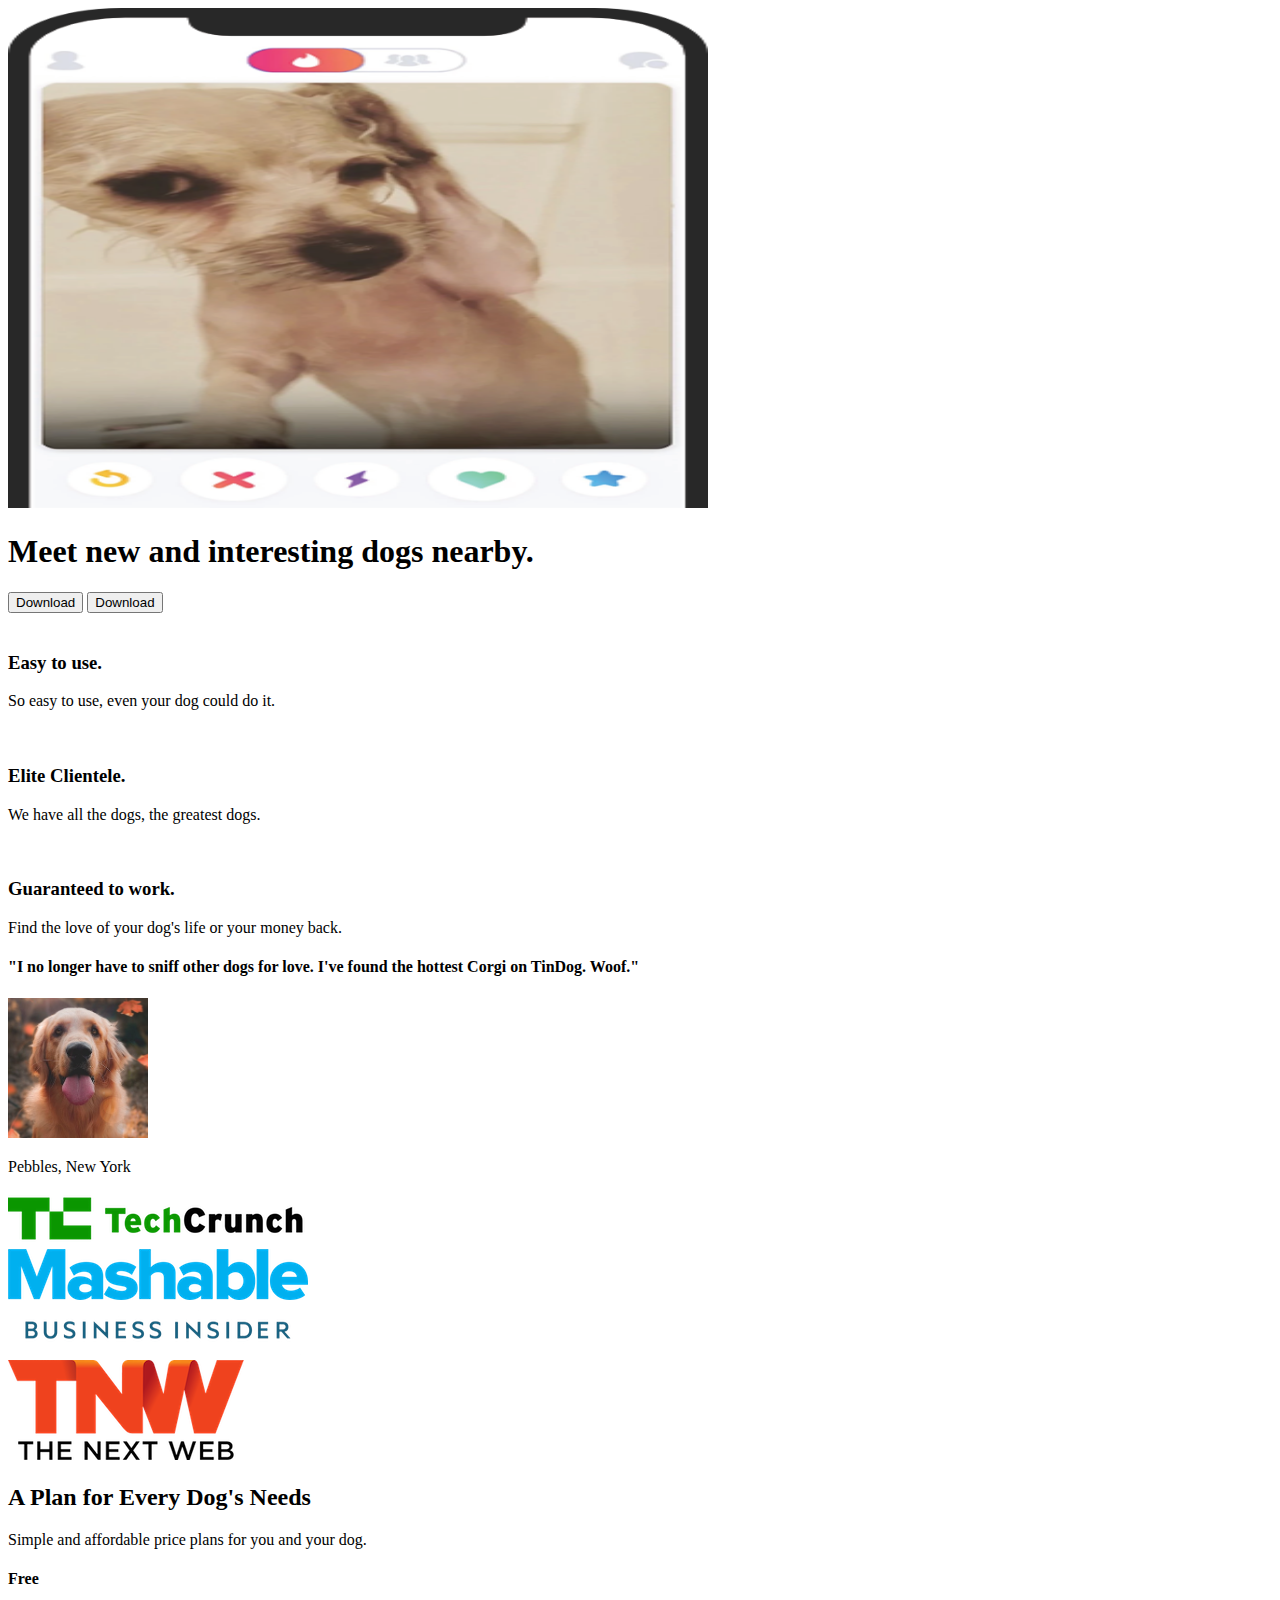
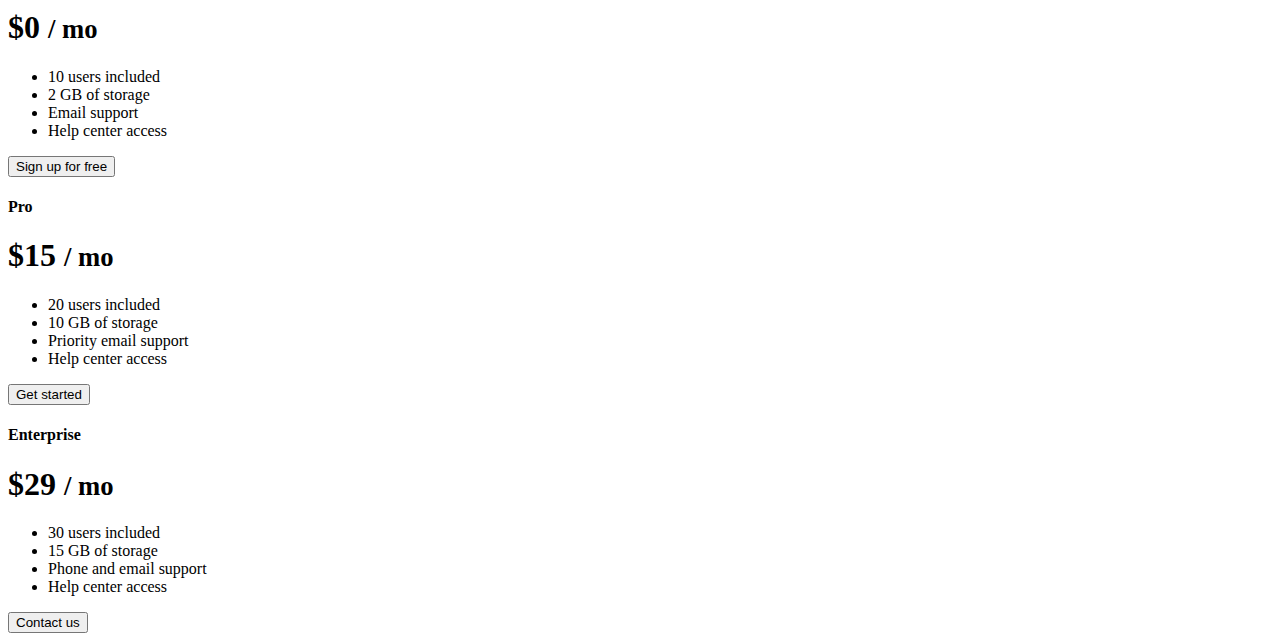
<file: 11.3+TinDog+Project/11.3 TinDog Project/index.html>
<!DOCTYPE html>
<html lang="en">
  <head>
    <meta charset="UTF-8" />
    <meta name="viewport" content="width=device-width, initial-scale=1.0" />
    <link href="https://cdn.jsdelivr.net/npm/bootstrap@5.3.6/dist/css/bootstrap.min.css" rel="stylesheet" integrity="sha384-4Q6Gf2aSP4eDXB8Miphtr37CMZZQ5oXLH2yaXMJ2w8e2ZtHTl7GptT4jmndRuHDT" crossorigin="anonymous">
    <title>TinDog</title>
  </head>

  <body>
    <!-- Title -->
    <section class="gradient-background">
      <div class="container col-xxl-8 px-4 py-5"> 
        <div class="row flex-lg-row-reverse align-items-center g-5 py-5"> 
         <div class="col-10 col-sm-8 col-lg-6">
             <img src="images/iphone.png" class="d-block mx-lg-auto img-fluid" alt="Bootstrap Themes" width="700" height="500" loading="lazy">
          </div>
              <div class="col-lg-6"> 
                <h1 class="display-5 fw-bold text-body-emphasis lh-1 mb-3">Meet new and interesting dogs nearby.</h1> 
                 <div class="d-grid gap-2 d-md-flex justify-content-md-start"> 
                  <button type="button" class="btn btn-primary btn-lg px-4 me-md-2">Download</button>
                   <button type="button" class="btn btn-outline-secondary btn-lg px-4">Download</button> 
                  </div> 
                </div> 
              </div> 
            </div>
    </section>

    <!-- Features -->
    <section id="features">
      <div class="row g-4 py-5 row-cols-1 row-cols-lg-3">
         <div class="col d-flex align-items-start"> 
          <div class="icon-square text-body-emphasis bg-body-secondary d-inline-flex align-items-center justify-content-center fs-4 flex-shrink-0 me-3">
             <svg class="bi" width="1em" height="1em" aria-hidden="true">
               <use xlink:href="#toggles2">
               </use>
             </svg>
          </div> 
          <div> 
            <h3 class="fs-2 text-body-emphasis">Easy to use.</h3> 
            <p>So easy to use, even your dog could do it.</p>
         </div> 
      </div>

      <div class="col d-flex align-items-start">
         <div class="icon-square text-body-emphasis bg-body-secondary d-inline-flex align-items-center justify-content-center fs-4 flex-shrink-0 me-3">
           <svg class="bi" width="1em" height="1em" aria-hidden="true">
            <use xlink:href="#cpu-fill"></use></svg> 
          </div>
         <div> 
              <h3 class="fs-2 text-body-emphasis">Elite Clientele.</h3> 
              <p>We have all the dogs, the greatest dogs.</p> 
          </div>
     </div>
 
 <div class="col d-flex align-items-start">
   <div class="icon-square text-body-emphasis bg-body-secondary d-inline-flex align-items-center justify-content-center fs-4 flex-shrink-0 me-3"> 
    <svg class="bi" width="1em" height="1em" aria-hidden="true">
      <use xlink:href="#tools"></use></svg> 
    </div>
     <div>
       <h3 class="fs-2 text-body-emphasis">Guaranteed to work.</h3> 
       <p>Find the love of your dog's life or your money back.</p>
     </div>
   </div>
 </div>
    </section>


    <!-- Testimonial -->
    <section id="testimonial">
      
      <div class="col-lg-12 d-flex flex-column align-items-center text-center">
        <h4 class="fw-normal" >"I no longer have to sniff other dogs for love. I've found the hottest Corgi on TinDog. Woof."</h4> 
        <img class="bd-placeholder-img rounded-circle mt-5 mb-2" height="140"  src="images/dog-img.jpg" alt="Dog Image">
       <p>Pebbles, New York</p>
      </div>
      <div class="container">
        
          <div class="col-sm-12 col-md-4">
            <div class="col-sm">
              <img src="images/techcrunch.png" alt="">
            </div>
            <div class="col-sm">
              <img src="images/mashable.png" alt="">
            </div>
            <div class="col-sm">
              <img src="images/bizinsider.png" alt="">
            </div>
            <div class="col-sm">
              <img src="images/tnw.png" alt="">
            </div>
          </div>
       
      </div>
          
        </div>
      </div>
    </section>


    <!-- Pricing -->
    <section id="pricing">
      <div class="pricing-header px-3 py-3 pt-md-5 pb-md-4 mx-auto text-center">
        <h2 class="display-4">A Plan for Every Dog's Needs</h2>
        <p class="lead">Simple and affordable price plans for you and your dog.</p>
      </div>

      <div class="card-deck mb-3 text-center">
        <div class="card mb-4 box-shadow col-12 col-md-4">
          <div class="card-header">
            <h4 class="my-0 font-weight-normal">Free</h4>
          </div>
          <div class="card-body">
            <h1 class="card-title pricing-card-title">$0 <small class="text-muted">/ mo</small></h1>
            <ul class="list-unstyled mt-3 mb-4">
              <li>10 users included</li>
              <li>2 GB of storage</li>
              <li>Email support</li>
              <li>Help center access</li>
            </ul>
            <button type="button" class="btn btn-lg btn-block btn-outline-primary">Sign up for free</button>
          </div>
        </div>

        <div class="card mb-4 box-shadow col-12 col-md-4">
          <div class="card-header">
            <h4 class="my-0 font-weight-normal">Pro</h4>
          </div>
          <div class="card-body">
            <h1 class="card-title pricing-card-title">$15 <small class="text-muted">/ mo</small></h1>
            <ul class="list-unstyled mt-3 mb-4">
              <li>20 users included</li>
              <li>10 GB of storage</li>
              <li>Priority email support</li>
              <li>Help center access</li>
            </ul>
            <button type="button" class="btn btn-lg btn-block btn-primary">Get started</button>
          </div>
        </div>

        <div class="card mb-4 box-shadow col-12 col-md-4">
          <div class="card-header">
            <h4 class="my-0 font-weight-normal">Enterprise</h4>
          </div>
          <div class="card-body">
            <h1 class="card-title pricing-card-title">$29 <small class="text-muted">/ mo</small></h1>
            <ul class="list-unstyled mt-3 mb-4">
              <li>30 users included</li>
              <li>15 GB of storage</li>
              <li>Phone and email support</li>
              <li>Help center access</li>
            </ul>
            <button type="button" class="btn btn-lg btn-block btn-primary">Contact us</button>
          </div>
        </div>
      </div>
    </section>

    <!-- Footer -->
    <section id="footer"></section>
    <script src="https://cdn.jsdelivr.net/npm/bootstrap@5.3.6/dist/js/bootstrap.bundle.min.js" integrity="sha384-j1CDi7MgGQ12Z7Qab0qlWQ/Qqz24Gc6BM0thvEMVjHnfYGF0rmFCozFSxQBxwHKO" crossorigin="anonymous"></script>
  </body>
</html>
</file>
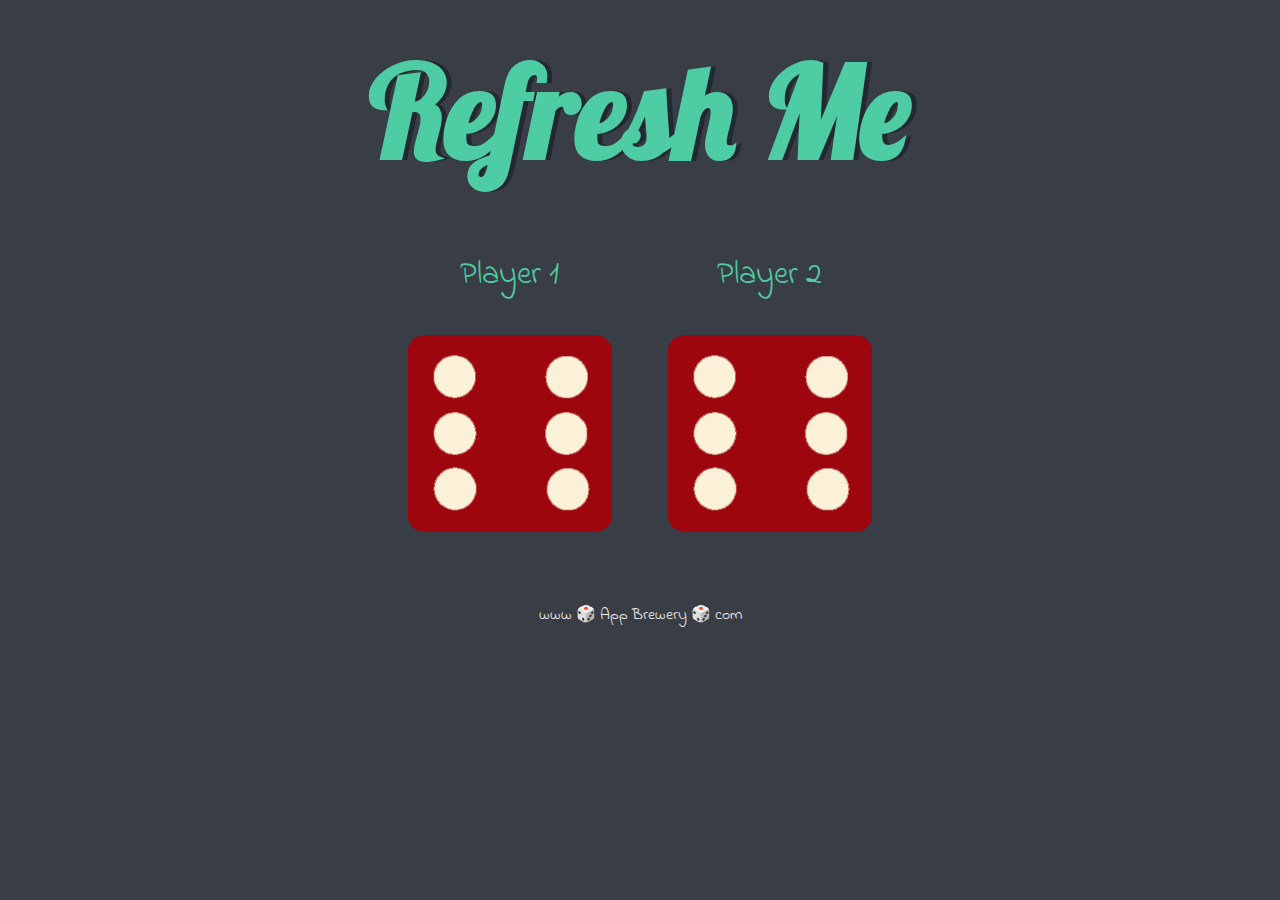
<file: dicee.html>
<!DOCTYPE html>
<html lang="en" dir="ltr">
  <head>
    <meta charset="utf-8" />
    <title>Dicee</title>
    <link rel="stylesheet" href="styles.css" />
    <link
      href="https://fonts.googleapis.com/css?family=Indie+Flower|Lobster"
      rel="stylesheet"
    />
  </head>
  <body>
    <div class="container">
      <h1>Refresh Me</h1>

      <div class="dice">
        <p>Player 1</p>
        <img class="img1" src="images/dice6.png" />
      </div>

      <div class="dice">
        <p>Player 2</p>
        <img class="img2" src="images/dice6.png" />
      </div>
    </div>

    <footer>www 🎲 App Brewery 🎲 com</footer>
    <script src="index.js" charset="utf-8"></script>
  </body>
</html>
</file>
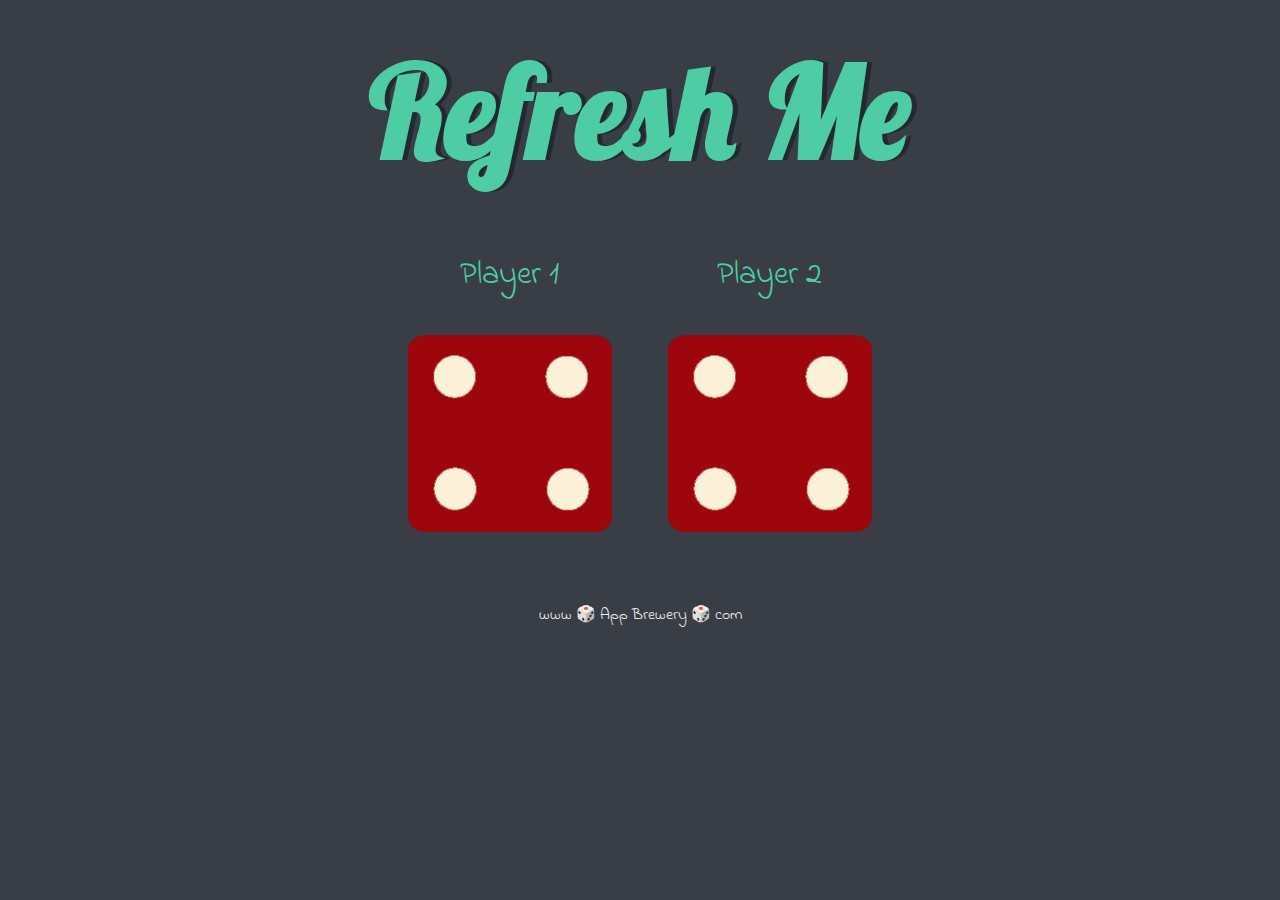
<file: Dicee+Challenge+-+Starting+Files/dicee.html>
<!DOCTYPE html>
<html lang="en" dir="ltr">
  <head>
    <meta charset="utf-8" />
    <title>Dicee</title>
    <link rel="stylesheet" href="styles.css" />
    <link
      href="https://fonts.googleapis.com/css?family=Indie+Flower|Lobster"
      rel="stylesheet"
    />
  </head>
  <body>
    <div class="container">
      <h1>Refresh Me</h1>

      <div class="dice">
        <p>Player 1</p>
        <img class="img1" src="images/dice2.png" />
      </div>

      <div class="dice">
        <p>Player 2</p>
        <img class="img2" src="images/dice1.png" />
      </div>
    </div>

    <footer>www 🎲 App Brewery 🎲 com</footer>
    <script src="index.js" charset="utf-8"></script>
  </body>
</html>
</file>
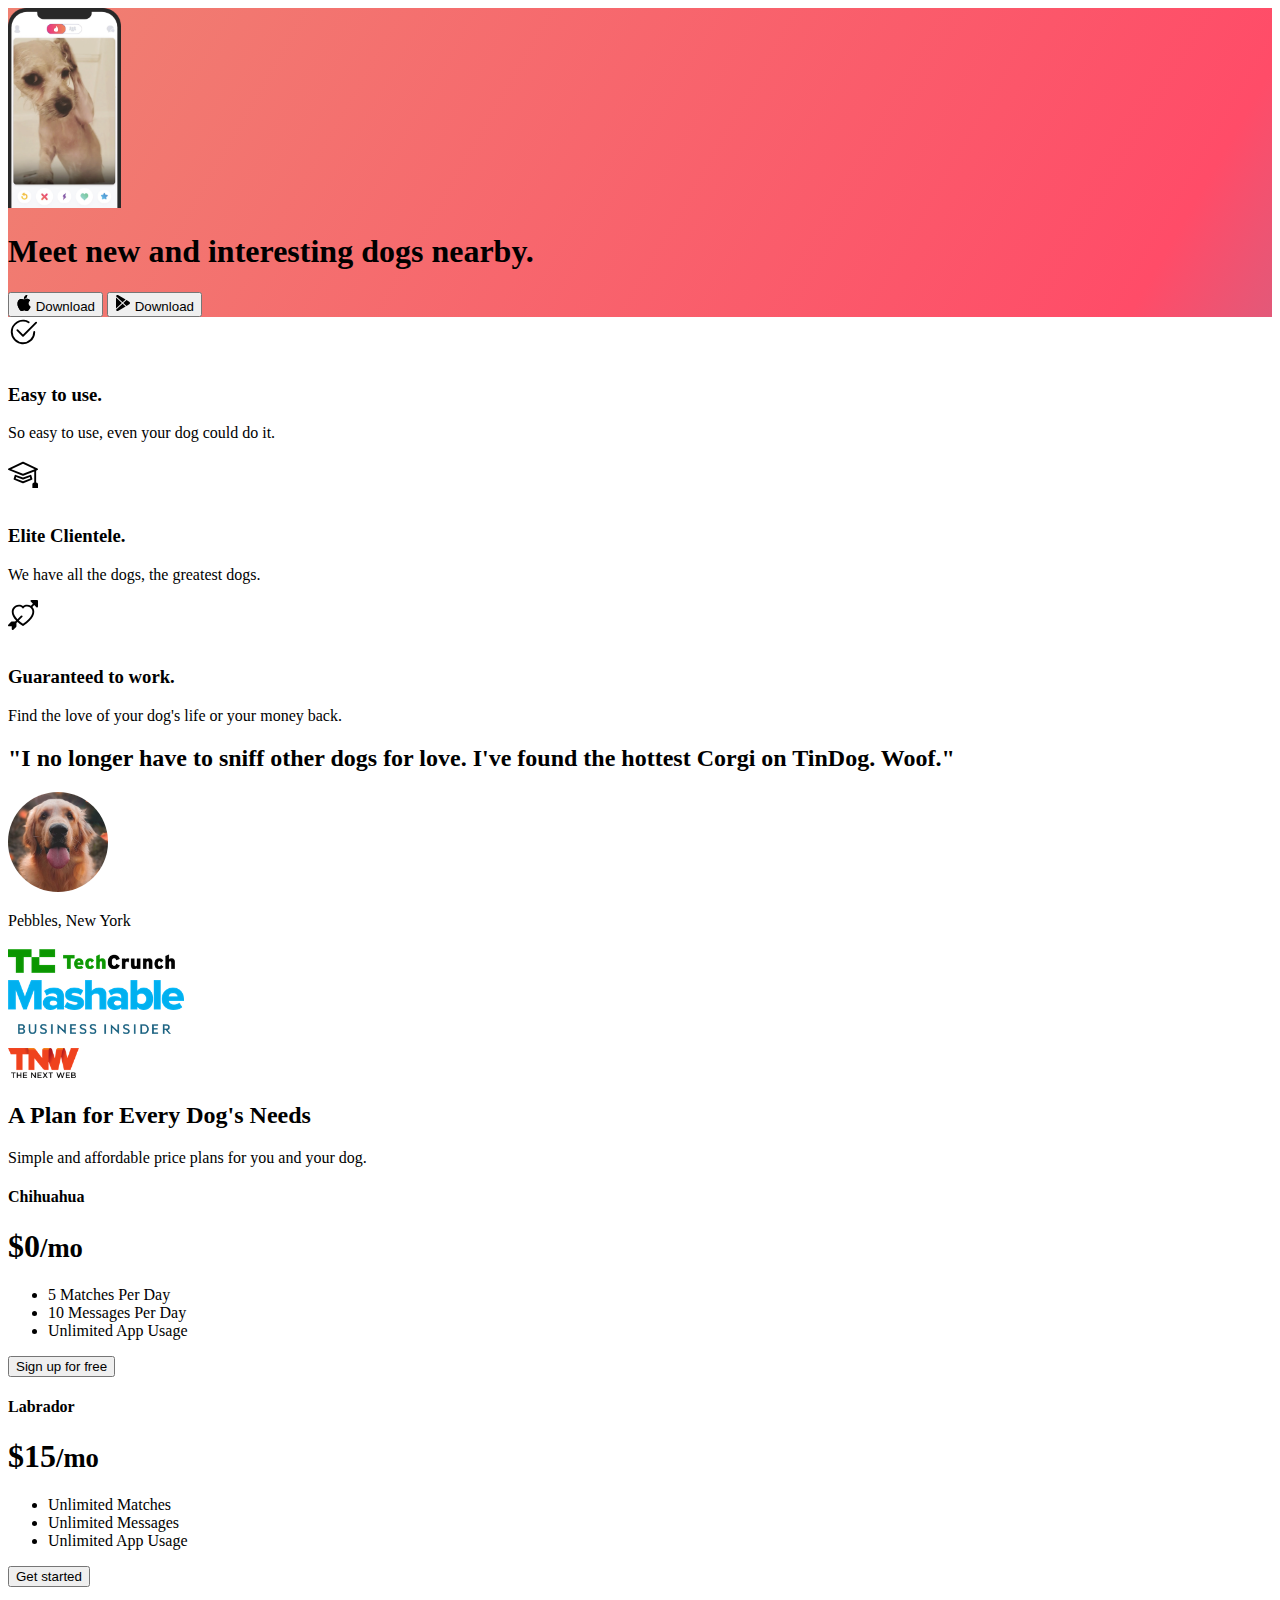
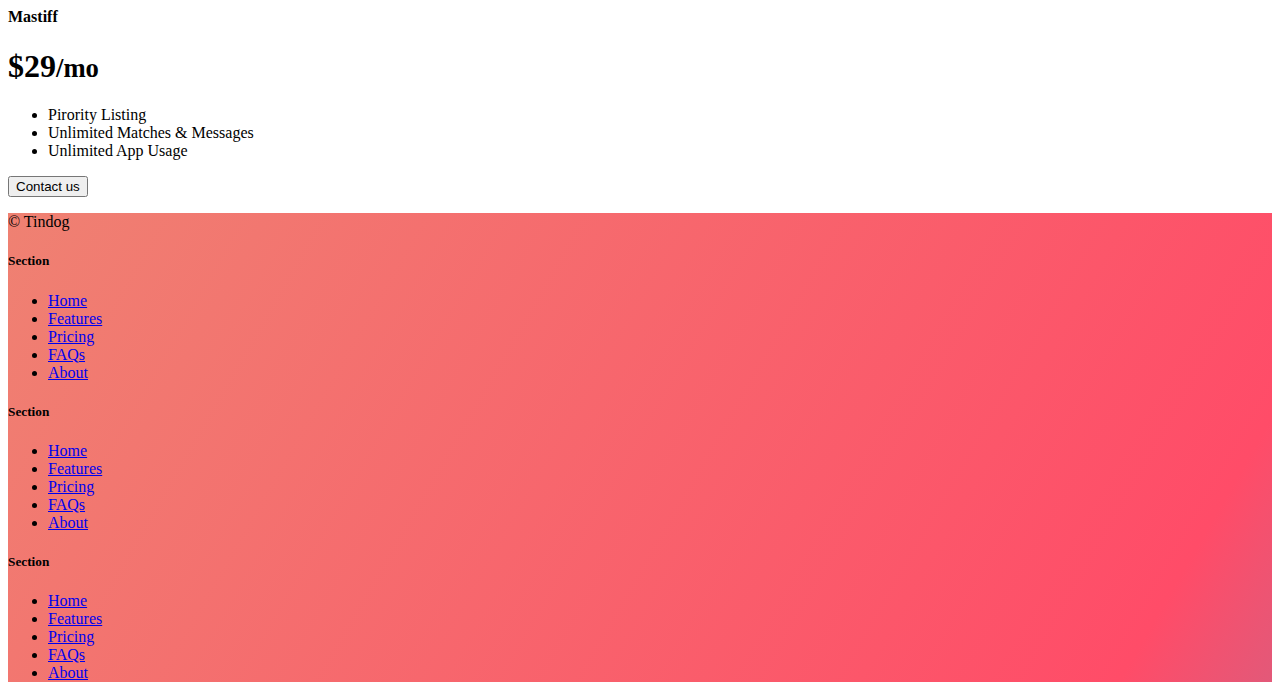
<file: 11.3+TinDog+Project/11.3 TinDog Project/solution.html>
<!DOCTYPE html>
<html lang="en">

<head>
  <meta charset="UTF-8">
  <meta name="viewport" content="width=device-width, initial-scale=1.0">
  <title>TinDog</title>
  <link href="https://cdn.jsdelivr.net/npm/bootstrap@5.3.0-alpha3/dist/css/bootstrap.min.css" rel="stylesheet"
    integrity="sha384-KK94CHFLLe+nY2dmCWGMq91rCGa5gtU4mk92HdvYe+M/SXH301p5ILy+dN9+nJOZ" crossorigin="anonymous">
  <link rel="stylesheet" href="./css/solution.css">
</head>

<body>


  <!-- Title -->
  <section id="title" class="gradient-background">

    <div class="container col-xxl-8 px-4 pt-5">
      <div class="row flex-lg-row-reverse align-items-center g-5 pt-5">
        <div class="col-10 col-sm-8 col-lg-6">
          <img src="./images/iphone.png" class="d-block mx-lg-auto img-fluid" alt="Bootstrap Themes" height="200"
            loading="lazy">
        </div>
        <div class="col-lg-6">
          <h1 class="display-5 fw-bold text-body-emphasis lh-1 mb-3">Meet new and interesting dogs nearby.</h1>

          <div class="d-grid gap-2 d-md-flex justify-content-md-start">
            <button type="button" class="btn btn-light btn-lg px-4 me-md-2"><svg xmlns="http://www.w3.org/2000/svg"
                width="16" height="16" fill="currentColor" class="bi bi-apple mb-1" viewBox="0 0 16 16">
                <path
                  d="M11.182.008C11.148-.03 9.923.023 8.857 1.18c-1.066 1.156-.902 2.482-.878 2.516.024.034 1.52.087 2.475-1.258.955-1.345.762-2.391.728-2.43Zm3.314 11.733c-.048-.096-2.325-1.234-2.113-3.422.212-2.189 1.675-2.789 1.698-2.854.023-.065-.597-.79-1.254-1.157a3.692 3.692 0 0 0-1.563-.434c-.108-.003-.483-.095-1.254.116-.508.139-1.653.589-1.968.607-.316.018-1.256-.522-2.267-.665-.647-.125-1.333.131-1.824.328-.49.196-1.422.754-2.074 2.237-.652 1.482-.311 3.83-.067 4.56.244.729.625 1.924 1.273 2.796.576.984 1.34 1.667 1.659 1.899.319.232 1.219.386 1.843.067.502-.308 1.408-.485 1.766-.472.357.013 1.061.154 1.782.539.571.197 1.111.115 1.652-.105.541-.221 1.324-1.059 2.238-2.758.347-.79.505-1.217.473-1.282Z" />
                <path
                  d="M11.182.008C11.148-.03 9.923.023 8.857 1.18c-1.066 1.156-.902 2.482-.878 2.516.024.034 1.52.087 2.475-1.258.955-1.345.762-2.391.728-2.43Zm3.314 11.733c-.048-.096-2.325-1.234-2.113-3.422.212-2.189 1.675-2.789 1.698-2.854.023-.065-.597-.79-1.254-1.157a3.692 3.692 0 0 0-1.563-.434c-.108-.003-.483-.095-1.254.116-.508.139-1.653.589-1.968.607-.316.018-1.256-.522-2.267-.665-.647-.125-1.333.131-1.824.328-.49.196-1.422.754-2.074 2.237-.652 1.482-.311 3.83-.067 4.56.244.729.625 1.924 1.273 2.796.576.984 1.34 1.667 1.659 1.899.319.232 1.219.386 1.843.067.502-.308 1.408-.485 1.766-.472.357.013 1.061.154 1.782.539.571.197 1.111.115 1.652-.105.541-.221 1.324-1.059 2.238-2.758.347-.79.505-1.217.473-1.282Z" />
              </svg> Download</button>
            <button type="button" class="btn btn-outline-light btn-lg px-4"><svg xmlns="http://www.w3.org/2000/svg"
                width="16" height="16" fill="currentColor" class="bi bi-google-play mb-1" viewBox="0 0 16 16">
                <path
                  d="M14.222 9.374c1.037-.61 1.037-2.137 0-2.748L11.528 5.04 8.32 8l3.207 2.96 2.694-1.586Zm-3.595 2.116L7.583 8.68 1.03 14.73c.201 1.029 1.36 1.61 2.303 1.055l7.294-4.295ZM1 13.396V2.603L6.846 8 1 13.396ZM1.03 1.27l6.553 6.05 3.044-2.81L3.333.215C2.39-.341 1.231.24 1.03 1.27Z" />
              </svg> Download</button>
          </div>
        </div>
      </div>
    </div>
  </section>
  <!-- Features -->
  <section id="features">
    <div class="container mt-5">
      <div class="row g-4 py-5 row-cols-1 row-cols-lg-3">
        <div class="col d-flex align-items-start">
          <div
            class="icon-square text-body-emphasis bg-body-secondary d-inline-flex align-items-center justify-content-center fs-4 flex-shrink-0 me-3">
            <svg xmlns="http://www.w3.org/2000/svg" height="30" fill="currentColor" class="bi bi-check2-circle"
              viewBox="0 0 16 16">
              <path
                d="M2.5 8a5.5 5.5 0 0 1 8.25-4.764.5.5 0 0 0 .5-.866A6.5 6.5 0 1 0 14.5 8a.5.5 0 0 0-1 0 5.5 5.5 0 1 1-11 0z" />
              <path
                d="M15.354 3.354a.5.5 0 0 0-.708-.708L8 9.293 5.354 6.646a.5.5 0 1 0-.708.708l3 3a.5.5 0 0 0 .708 0l7-7z" />
            </svg>
          </div>
          <div>
            <h3 class="fs-2">Easy to use.</h3>
            <p>So easy to use, even your dog could do it.</p>

          </div>
        </div>
        <div class="col d-flex align-items-start">
          <div
            class="icon-square text-body-emphasis bg-body-secondary d-inline-flex align-items-center justify-content-center fs-4 flex-shrink-0 me-3">
            <svg xmlns="http://www.w3.org/2000/svg" height="30" fill="currentColor" class="bi bi-mortarboard"
              viewBox="0 0 16 16">
              <path
                d="M8.211 2.047a.5.5 0 0 0-.422 0l-7.5 3.5a.5.5 0 0 0 .025.917l7.5 3a.5.5 0 0 0 .372 0L14 7.14V13a1 1 0 0 0-1 1v2h3v-2a1 1 0 0 0-1-1V6.739l.686-.275a.5.5 0 0 0 .025-.917l-7.5-3.5ZM8 8.46 1.758 5.965 8 3.052l6.242 2.913L8 8.46Z" />
              <path
                d="M4.176 9.032a.5.5 0 0 0-.656.327l-.5 1.7a.5.5 0 0 0 .294.605l4.5 1.8a.5.5 0 0 0 .372 0l4.5-1.8a.5.5 0 0 0 .294-.605l-.5-1.7a.5.5 0 0 0-.656-.327L8 10.466 4.176 9.032Zm-.068 1.873.22-.748 3.496 1.311a.5.5 0 0 0 .352 0l3.496-1.311.22.748L8 12.46l-3.892-1.556Z" />
            </svg>
          </div>
          <div>
            <h3 class="fs-2">Elite Clientele.</h3>
            <p>We have all the dogs, the greatest dogs.</p>

          </div>
        </div>
        <div class="col d-flex align-items-start">
          <div
            class="icon-square text-body-emphasis bg-body-secondary d-inline-flex align-items-center justify-content-center fs-4 flex-shrink-0 me-3">
            <svg xmlns="http://www.w3.org/2000/svg" height="30" fill="currentColor" class="bi bi-arrow-through-heart"
              viewBox="0 0 16 16">
              <path fill-rule="evenodd"
                d="M2.854 15.854A.5.5 0 0 1 2 15.5V14H.5a.5.5 0 0 1-.354-.854l1.5-1.5A.5.5 0 0 1 2 11.5h1.793l.53-.53c-.771-.802-1.328-1.58-1.704-2.32-.798-1.575-.775-2.996-.213-4.092C3.426 2.565 6.18 1.809 8 3.233c1.25-.98 2.944-.928 4.212-.152L13.292 2 12.147.854A.5.5 0 0 1 12.5 0h3a.5.5 0 0 1 .5.5v3a.5.5 0 0 1-.854.354L14 2.707l-1.006 1.006c.236.248.44.531.6.845.562 1.096.585 2.517-.213 4.092-.793 1.563-2.395 3.288-5.105 5.08L8 13.912l-.276-.182a21.86 21.86 0 0 1-2.685-2.062l-.539.54V14a.5.5 0 0 1-.146.354l-1.5 1.5Zm2.893-4.894A20.419 20.419 0 0 0 8 12.71c2.456-1.666 3.827-3.207 4.489-4.512.679-1.34.607-2.42.215-3.185-.817-1.595-3.087-2.054-4.346-.761L8 4.62l-.358-.368c-1.259-1.293-3.53-.834-4.346.761-.392.766-.464 1.845.215 3.185.323.636.815 1.33 1.519 2.065l1.866-1.867a.5.5 0 1 1 .708.708L5.747 10.96Z" />
            </svg>
          </div>
          <div>
            <h3 class="fs-2">Guaranteed to work.</h3>
            <p>Find the love of your dog's life or your money back.</p>

          </div>
        </div>
      </div>
    </div>
  </section>
  <!-- Testimonial -->
  <section id="testimonial">
    <div class="my-5">
      <div class="p-5 text-center bg-body-tertiary">
        <div class="container py-5">
          <h2 class="text-body-emphasis">"I no longer have to sniff other dogs for love. I've found the hottest Corgi on
            TinDog. Woof."</h2>
          <img class="profile-img mt-5" src="./images/dog-img.jpg" alt="dog image">
          <p class="col-lg-8 mx-auto lead mt-2">
            Pebbles, New York
          </p>
        </div>

        <div class="container">
          <div class="row">
            <div class="col-lg-3 col-sm-12">
              <img src="./images/techcrunch.png" alt="techcrunch" height="30">
            </div>
            <div class="col-lg-3 col-sm-12">
              <img src="./images/mashable.png" alt="mashable" height="30">
            </div>
            <div class="col-lg-3 col-sm-12">
              <img src="./images/bizinsider.png" alt="bizinsider" height="30">
            </div>
            <div class="col-lg-3 col-sm-12">
              <img src="./images/tnw.png" alt="tnw" height="30">
            </div>
          </div>
        </div>
      </div>
    </div>
  </section>
  <!-- Pricing -->
  <section id="pricing">
    <div class="container">
      <div class="pricing-header p-3 pb-md-4 mx-auto text-center">
        <h2 class="display-4 fw-normal">A Plan for Every Dog's Needs</h2>
        <p class="fs-5 text-body-secondary">Simple and affordable price plans for you and your dog.
      </div>
      <div class="row row-cols-1 row-cols-md-3 mb-3 text-center">
        <div class="col">
          <div class="card mb-4 rounded-3 shadow-sm">
            <div class="card-header py-3">
              <h4 class="my-0 fw-normal">Chihuahua</h4>
            </div>
            <div class="card-body">
              <h1 class="card-title pricing-card-title">$0<small class="text-body-secondary fw-light">/mo</small></h1>
              <ul class="list-unstyled mt-3 mb-4">
                <li>5 Matches Per Day</li>
                <li>10 Messages Per Day</li>
                <li>Unlimited App Usage</li>
              </ul>
              <button type="button" class="w-100 btn btn-lg btn-outline-dark">Sign up for free</button>
            </div>
          </div>
        </div>
        <div class="col">
          <div class="card mb-4 rounded-3 shadow-sm">
            <div class="card-header py-3">
              <h4 class="my-0 fw-normal">Labrador</h4>
            </div>
            <div class="card-body">
              <h1 class="card-title pricing-card-title">$15<small class="text-body-secondary fw-light">/mo</small></h1>
              <ul class="list-unstyled mt-3 mb-4">
                <li>Unlimited Matches</li>
                <li>Unlimited Messages</li>
                <li>Unlimited App Usage</li>
              </ul>
              <button type="button" class="w-100 btn btn-lg btn-dark">Get started</button>
            </div>
          </div>
        </div>
        <div class="col">
          <div class="card mb-4 rounded-3 shadow-sm border-dark">
            <div class="card-header py-3 text-bg-dark border-dark">
              <h4 class="my-0 fw-normal">Mastiff</h4>
            </div>
            <div class="card-body">
              <h1 class="card-title pricing-card-title">$29<small class="text-body-secondary fw-light">/mo</small></h1>
              <ul class="list-unstyled mt-3 mb-4">
                <li>Pirority Listing</li>
                <li>Unlimited Matches & Messages</li>
                <li>Unlimited App Usage</li>
              </ul>
              <button type="button" class="w-100 btn btn-lg btn-dark">Contact us</button>
            </div>
          </div>
        </div>
      </div>
    </div>
  </section>
  <!-- Footer -->
  <section id="contact" class="gradient-background">
    <div class="container ">
      <footer class="row row-cols-1 row-cols-sm-2 row-cols-md-5 py-5 mt-5 border-top">
        <div class="col mb-3">

          <p class="text-body-secondary">© Tindog</p>
        </div>

        <div class="col mb-3">

        </div>

        <div class="col mb-3">
          <h5>Section</h5>
          <ul class="nav flex-column">
            <li class="nav-item mb-2"><a href="#" class="nav-link p-0 text-body-secondary">Home</a></li>
            <li class="nav-item mb-2"><a href="#" class="nav-link p-0 text-body-secondary">Features</a></li>
            <li class="nav-item mb-2"><a href="#" class="nav-link p-0 text-body-secondary">Pricing</a></li>
            <li class="nav-item mb-2"><a href="#" class="nav-link p-0 text-body-secondary">FAQs</a></li>
            <li class="nav-item mb-2"><a href="#" class="nav-link p-0 text-body-secondary">About</a></li>
          </ul>
        </div>

        <div class="col mb-3">
          <h5>Section</h5>
          <ul class="nav flex-column">
            <li class="nav-item mb-2"><a href="#" class="nav-link p-0 text-body-secondary">Home</a></li>
            <li class="nav-item mb-2"><a href="#" class="nav-link p-0 text-body-secondary">Features</a></li>
            <li class="nav-item mb-2"><a href="#" class="nav-link p-0 text-body-secondary">Pricing</a></li>
            <li class="nav-item mb-2"><a href="#" class="nav-link p-0 text-body-secondary">FAQs</a></li>
            <li class="nav-item mb-2"><a href="#" class="nav-link p-0 text-body-secondary">About</a></li>
          </ul>
        </div>

        <div class="col mb-3">
          <h5>Section</h5>
          <ul class="nav flex-column">
            <li class="nav-item mb-2"><a href="#" class="nav-link p-0 text-body-secondary">Home</a></li>
            <li class="nav-item mb-2"><a href="#" class="nav-link p-0 text-body-secondary">Features</a></li>
            <li class="nav-item mb-2"><a href="#" class="nav-link p-0 text-body-secondary">Pricing</a></li>
            <li class="nav-item mb-2"><a href="#" class="nav-link p-0 text-body-secondary">FAQs</a></li>
            <li class="nav-item mb-2"><a href="#" class="nav-link p-0 text-body-secondary">About</a></li>
          </ul>
        </div>
      </footer>
    </div>
  </section>
</body>

</html>
</file>
<file: styles.css>
.container {
  width: 70%;
  margin: auto;
  text-align: center;
}

.dice {
  text-align: center;
  display: inline-block;

}

body {
  background-color: #393E46;
}

h1 {
  margin: 30px;
  font-family: 'Lobster', cursive;
  text-shadow: 5px 0 #232931;
  font-size: 8rem;
  color: #4ECCA3;
}

p {
  font-size: 2rem;
  color: #4ECCA3;
  font-family: 'Indie Flower', cursive;
}

img {
  width: 80%;
}

footer {
  margin-top: 5%;
  color: #EEEEEE;
  text-align: center;
  font-family: 'Indie Flower', cursive;

}
</file>
<file: Dicee+Challenge+-+Starting+Files/styles.css>
.container {
  width: 70%;
  margin: auto;
  text-align: center;
}

.dice {
  text-align: center;
  display: inline-block;

}

body {
  background-color: #393E46;
}

h1 {
  margin: 30px;
  font-family: 'Lobster', cursive;
  text-shadow: 5px 0 #232931;
  font-size: 8rem;
  color: #4ECCA3;
}

p {
  font-size: 2rem;
  color: #4ECCA3;
  font-family: 'Indie Flower', cursive;
}

img {
  width: 80%;
}

footer {
  margin-top: 5%;
  color: #EEEEEE;
  text-align: center;
  font-family: 'Indie Flower', cursive;

}
</file>
<file: 11.3+TinDog+Project/11.3 TinDog Project/css/solution.css>
.gradient-background {
  background: linear-gradient(300deg, #00bfff, #ff4c68, #ef8172);
  background-size: 180% 180%;
  animation: gradient-animation 18s ease infinite;
}

@keyframes gradient-animation {
  0% {
    background-position: 0% 50%;
  }
  50% {
    background-position: 100% 50%;
  }
  100% {
    background-position: 0% 50%;
  }
}

.icon-square {
  width: 3rem;
  height: 3rem;
  border-radius: 0.75rem;
}

.profile-img {
  border-radius: 50%;
  height: 100px;
}
</file>
